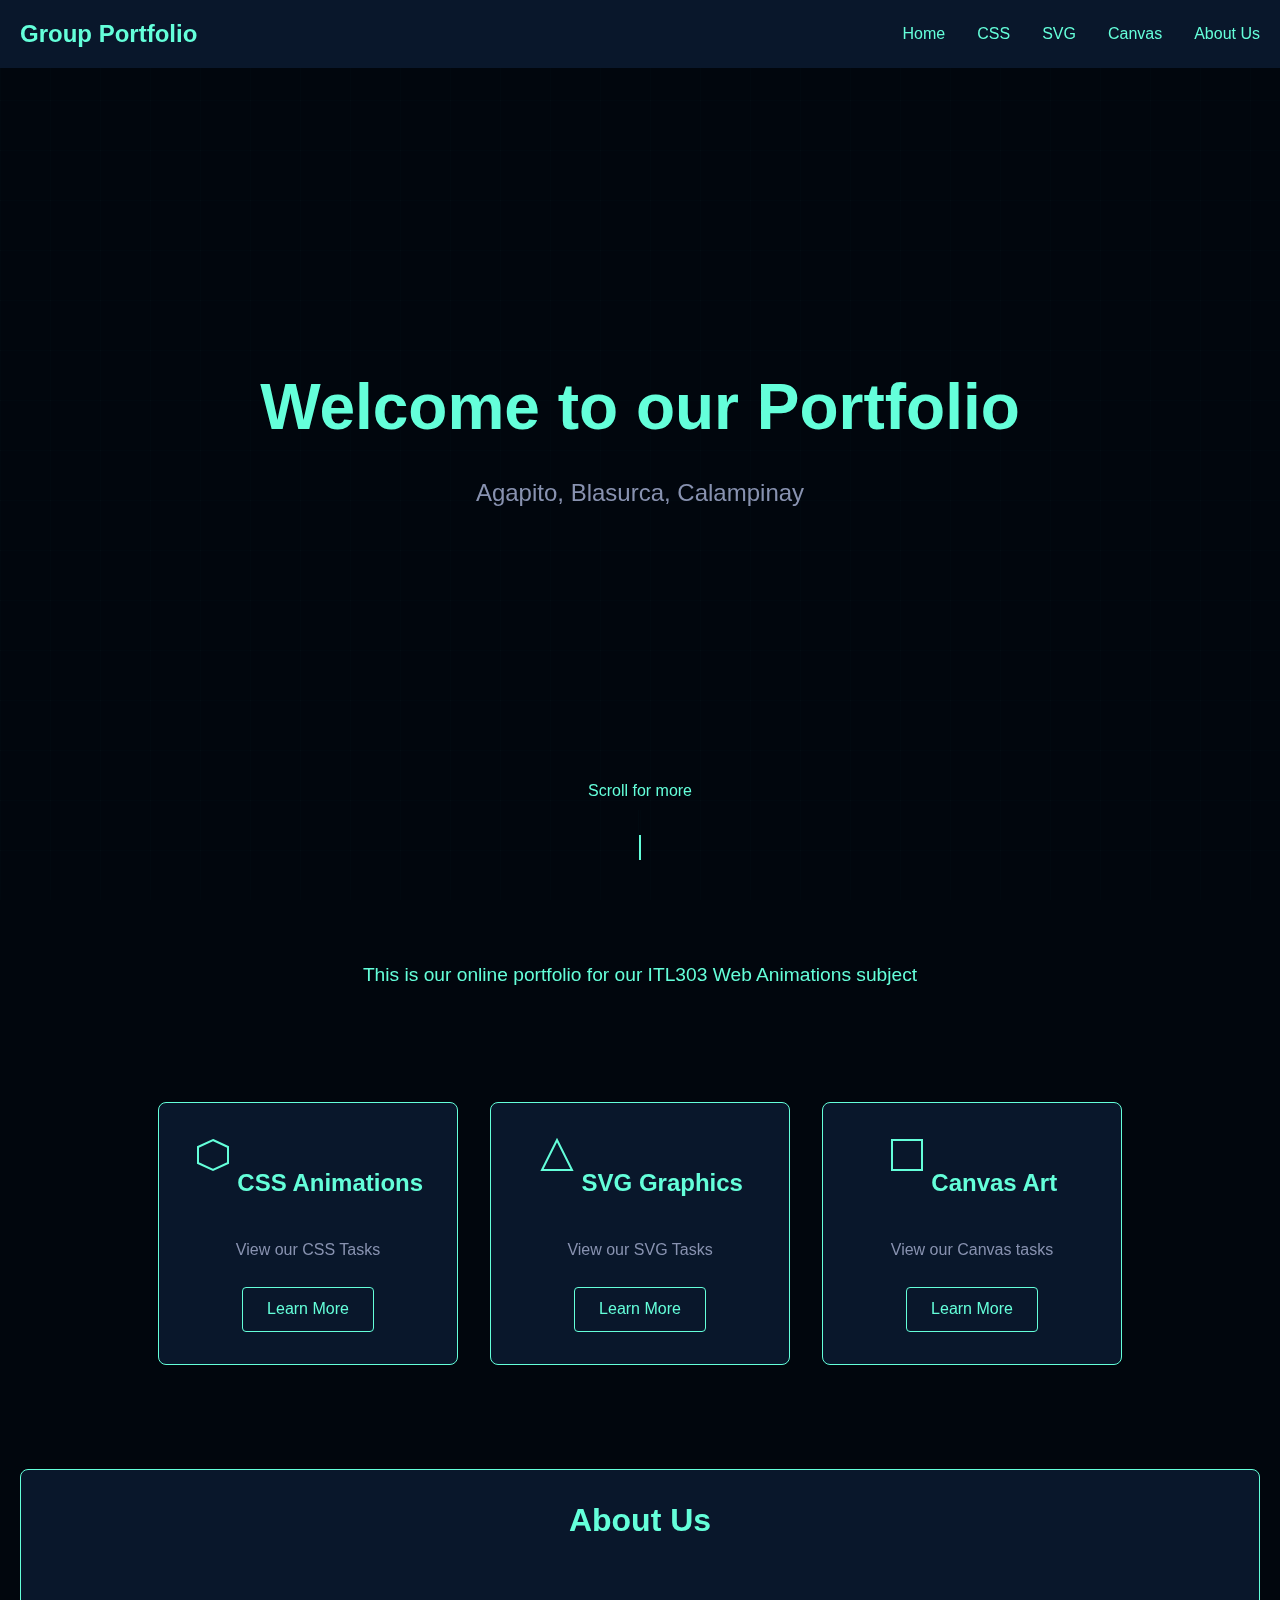
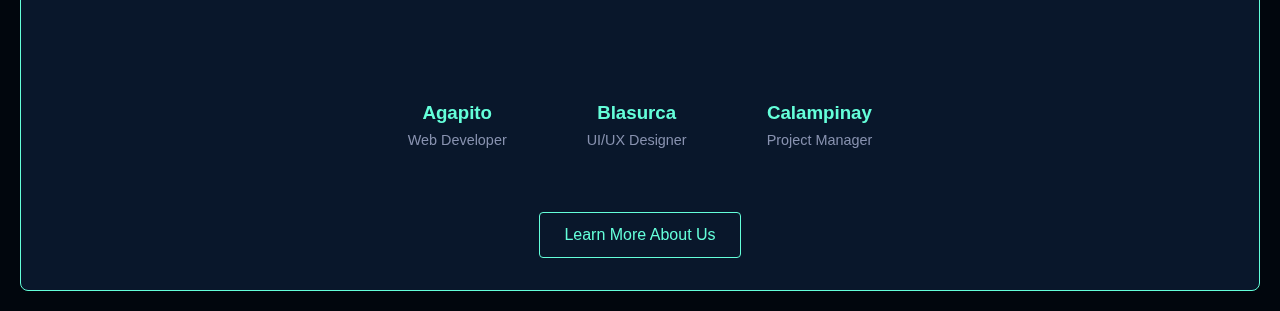
<file: index.html>
<!DOCTYPE html>
<html lang="en">
<head>
    <meta charset="UTF-8">
    <meta name="viewport" content="width=device-width, initial-scale=1.0">
    <title>Portfolio - Home</title>
    <link rel="stylesheet" href="style.css">
</head>

<body>
    <svg class="background-pattern" width="100%" height="100%" preserveAspectRatio="none">
        <defs>
            <pattern id="grid" width="50" height="50" patternUnits="userSpaceOnUse">
                <path d="M 50 0 L 0 0 0 50" fill="none" stroke="rgba(100, 255, 218, 0.1)" stroke-width="1"/>
            </pattern>
        </defs>
        <rect width="100%" height="100%" fill="url(#grid)" />
    </svg>

    <nav>
        <div class="logo">Group Portfolio</div>
        <ul>
            <li><a href="index.html">Home</a></li>
            <li><a href="css.html">CSS</a></li>
            <li><a href="svg.html">SVG</a></li>
            <li><a href="canvas.html">Canvas</a></li>
            <li><a href="about.html">About Us</a></li>
        </ul>
    </nav>

    <div class="hero">
        <canvas class="animated-background" id="bgCanvas"></canvas>
        <div class="content">
            <h1>Welcome to our Portfolio</h1>
            <p class="subtitle">Agapito, Blasurca, Calampinay</p>
        </div>
    </div>

    <div class="scroll-indicator">
    <p>Scroll for more</p>
    <div class="scroll-line"></div>
    </div>



    <div class="description">
        <p>This is our online portfolio for our ITL303 Web Animations subject</p>
    </div>

    <div class="cards-container">
        <div class="card">
            <svg class="card-icon" width="40" height="40" viewBox="0 0 40 40">
                <path d="M20 5 L35 12 L35 28 L20 35 L5 28 L5 12 Z" fill="none" stroke="#64ffda" stroke-width="2"/>
            </svg>
            <h2>CSS Animations</h2>
            <div class="card-content">
                <p>View our CSS Tasks</p>
            </div>
            <a href="css.html" class="card-button">Learn More</a>
        </div>

        <div class="card">
            <svg class="card-icon" width="40" height="40" viewBox="0 0 40 40">
                <polygon points="20,5 35,35 5,35" fill="none" stroke="#64ffda" stroke-width="2"/>
            </svg>
            <h2>SVG Graphics</h2>
            <div class="card-content">
                <p>View our SVG Tasks</p>
            </div>
            <a href="svg.html" class="card-button">Learn More</a>
        </div>

        <div class="card">
            <svg class="card-icon" width="40" height="40" viewBox="0 0 40 40">
                <rect x="5" y="5" width="30" height="30" fill="none" stroke="#64ffda" stroke-width="2"/>
            </svg>
            <h2>Canvas Art</h2>
            <div class="card-content">
                <p>View our Canvas tasks</p>
            </div>
            <a href="canvas.html" class="card-button">Learn More</a>
        </div>
    </div>

    <div class="about-section">
        <div class="about-card">
            <h2>About Us</h2>
            <div class="about-content">
                <p>We are a team of passionate web developers and designers studying at USLS. Our goal is to apply the techniques and technologies that we learned in the ITL303 subject and compile our outputs in this website.</p>
            </div>
            <div class="team-members">
                <div class="member">
                    <h3>Agapito</h3>
                    <p>Web Developer</p>
                </div>
                <div class="member">
                    <h3>Blasurca</h3>
                    <p>UI/UX Designer</p>
                </div>
                <div class="member">
                    <h3>Calampinay</h3>
                    <p>Project Manager</p>
                </div>
            </div>
            <a href="about.html" class="card-button">Learn More About Us</a>
        </div>
    </div>

</body>
</html>
</file>
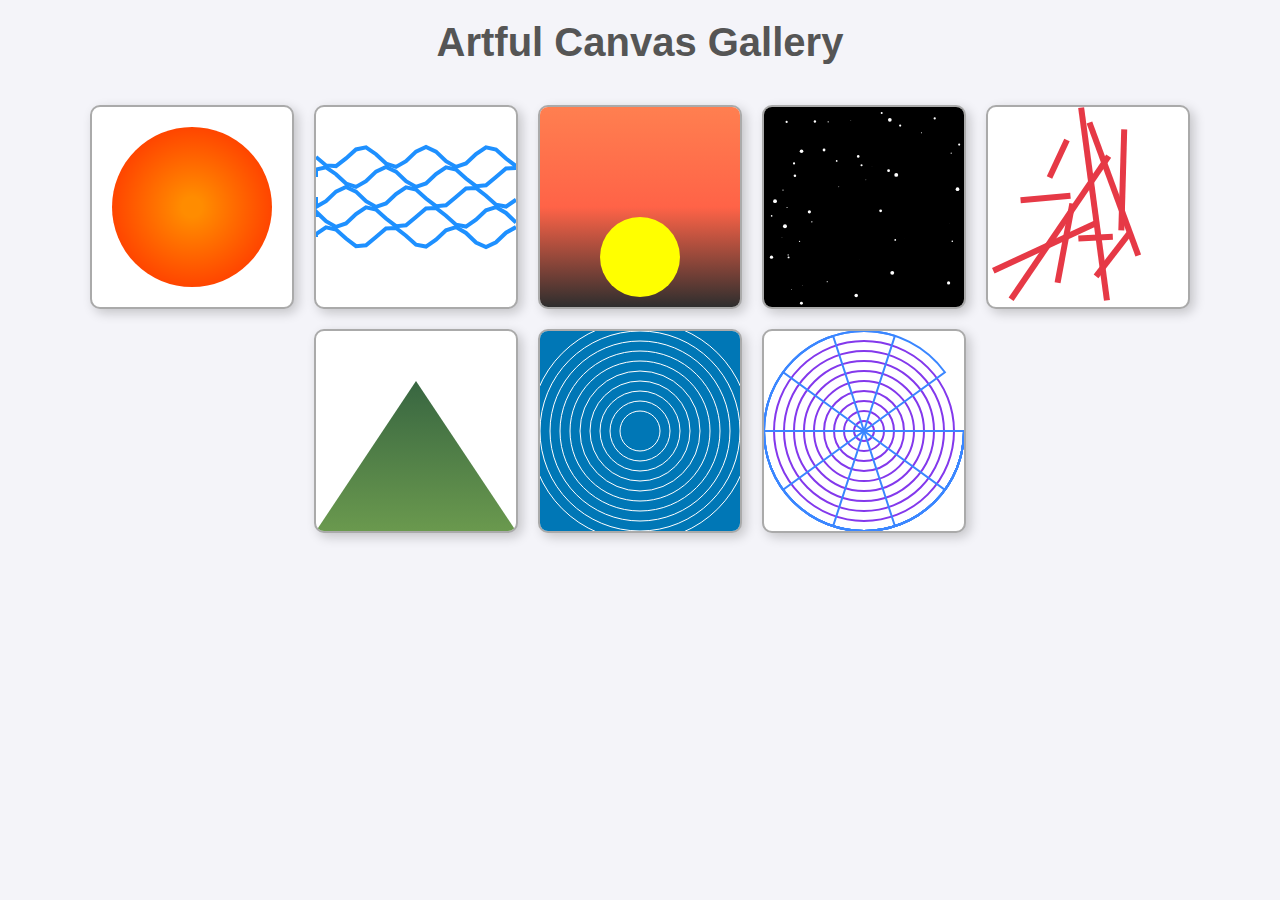
<file: CANVAS/agapito_canvas/index.html>
<!DOCTYPE html>
<html lang="en">
<head>
  <meta charset="UTF-8">
  <meta name="viewport" content="width=device-width, initial-scale=1.0">
  <title>Artful Canvas Gallery</title>
  <style>
    body {
      margin: 0;
      font-family: 'Segoe UI', Tahoma, Geneva, Verdana, sans-serif;
      background-color: #f4f4f9;
      color: #333;
      text-align: center;
    }
    h1 {
      margin: 20px;
      font-size: 2.5rem;
      color: #555;
    }
    .canvas-container {
      display: flex;
      flex-wrap: wrap;
      justify-content: center;
      gap: 20px;
      padding: 20px;
    }
    canvas {
      border: 2px solid #aaa;
      border-radius: 10px;
      box-shadow: 4px 4px 12px rgba(0, 0, 0, 0.2);
      background-color: #fff;
    }
  </style>
</head>
<body>
  <h1>Artful Canvas Gallery</h1>
  <div class="canvas-container">
    <canvas id="art1" width="200" height="200"></canvas>
    <canvas id="art2" width="200" height="200"></canvas>
    <canvas id="art3" width="200" height="200"></canvas>
    <canvas id="art4" width="200" height="200"></canvas>
    <canvas id="art5" width="200" height="200"></canvas>
    <canvas id="art6" width="200" height="200"></canvas>
    <canvas id="art7" width="200" height="200"></canvas>
    <canvas id="art8" width="200" height="200"></canvas>
  </div>

  <script>
    function drawGradientCircle(ctx) {
      const gradient = ctx.createRadialGradient(100, 100, 10, 100, 100, 80);
      gradient.addColorStop(0, '#ff8c00');
      gradient.addColorStop(1, '#ff4500');
      ctx.fillStyle = gradient;
      ctx.beginPath();
      ctx.arc(100, 100, 80, 0, Math.PI * 2);
      ctx.fill();
    }

    function drawWaves(ctx) {
      ctx.strokeStyle = '#1e90ff';
      ctx.lineWidth = 4;
      for (let i = 0; i < 5; i++) {
        ctx.beginPath();
        ctx.moveTo(0, 50 + i * 20);
        for (let x = 0; x <= 200; x += 10) {
          ctx.lineTo(x, 50 + i * 20 + Math.sin((x + i * 40) * 0.1) * 10);
        }
        ctx.stroke();
      }
    }

    function drawSunset(ctx) {
      const gradient = ctx.createLinearGradient(0, 0, 0, 200);
      gradient.addColorStop(0, '#ff7f50');
      gradient.addColorStop(0.5, '#ff6347');
      gradient.addColorStop(1, '#2e2e2e');
      ctx.fillStyle = gradient;
      ctx.fillRect(0, 0, 200, 200);
      
      ctx.fillStyle = 'yellow';
      ctx.beginPath();
      ctx.arc(100, 150, 40, 0, Math.PI * 2);
      ctx.fill();
    }

    function drawStarrySky(ctx) {
      ctx.fillStyle = 'black';
      ctx.fillRect(0, 0, 200, 200);
      ctx.fillStyle = 'white';
      for (let i = 0; i < 50; i++) {
        const x = Math.random() * 200;
        const y = Math.random() * 200;
        const radius = Math.random() * 2;
        ctx.beginPath();
        ctx.arc(x, y, radius, 0, Math.PI * 2);
        ctx.fill();
      }
    }

    function drawAbstract(ctx) {
      ctx.strokeStyle = '#e63946';
      ctx.lineWidth = 6;
      for (let i = 0; i < 10; i++) {
        ctx.beginPath();
        ctx.moveTo(Math.random() * 200, Math.random() * 200);
        ctx.lineTo(Math.random() * 200, Math.random() * 200);
        ctx.stroke();
      }
    }

    function drawMountain(ctx) {
      const gradient = ctx.createLinearGradient(0, 200, 0, 50);
      gradient.addColorStop(0, '#6a994e');
      gradient.addColorStop(1, '#386641');
      ctx.fillStyle = gradient;
      ctx.beginPath();
      ctx.moveTo(0, 200);
      ctx.lineTo(100, 50);
      ctx.lineTo(200, 200);
      ctx.closePath();
      ctx.fill();
    }

    function drawOcean(ctx) {
      ctx.fillStyle = '#0077b6';
      ctx.fillRect(0, 0, 200, 200);
      ctx.strokeStyle = 'white';
      for (let i = 0; i < 10; i++) {
        ctx.beginPath();
        ctx.arc(100, 100, 20 + i * 10, 0, Math.PI * 2);
        ctx.stroke();
      }
    }

    function drawMandala(ctx) {
      ctx.strokeStyle = '#8338ec';
      ctx.lineWidth = 2;
      for (let i = 0; i < 10; i++) {
        ctx.beginPath();
        ctx.arc(100, 100, i * 10, 0, Math.PI * 2);
        ctx.stroke();
      }
      ctx.strokeStyle = '#3a86ff';
      for (let i = 0; i < 10; i++) {
        ctx.beginPath();
        ctx.arc(100, 100, 100, 0, (Math.PI * 2) * (i / 10));
        ctx.lineTo(100, 100);
        ctx.stroke();
      }
    }

    const artFunctions = [
      drawGradientCircle,
      drawWaves,
      drawSunset,
      drawStarrySky,
      drawAbstract,
      drawMountain,
      drawOcean,
      drawMandala
    ];

    document.querySelectorAll('canvas').forEach((canvas, index) => {
      const ctx = canvas.getContext('2d');
      artFunctions[index](ctx);
    });
  </script>
</body>
</html>
</file>
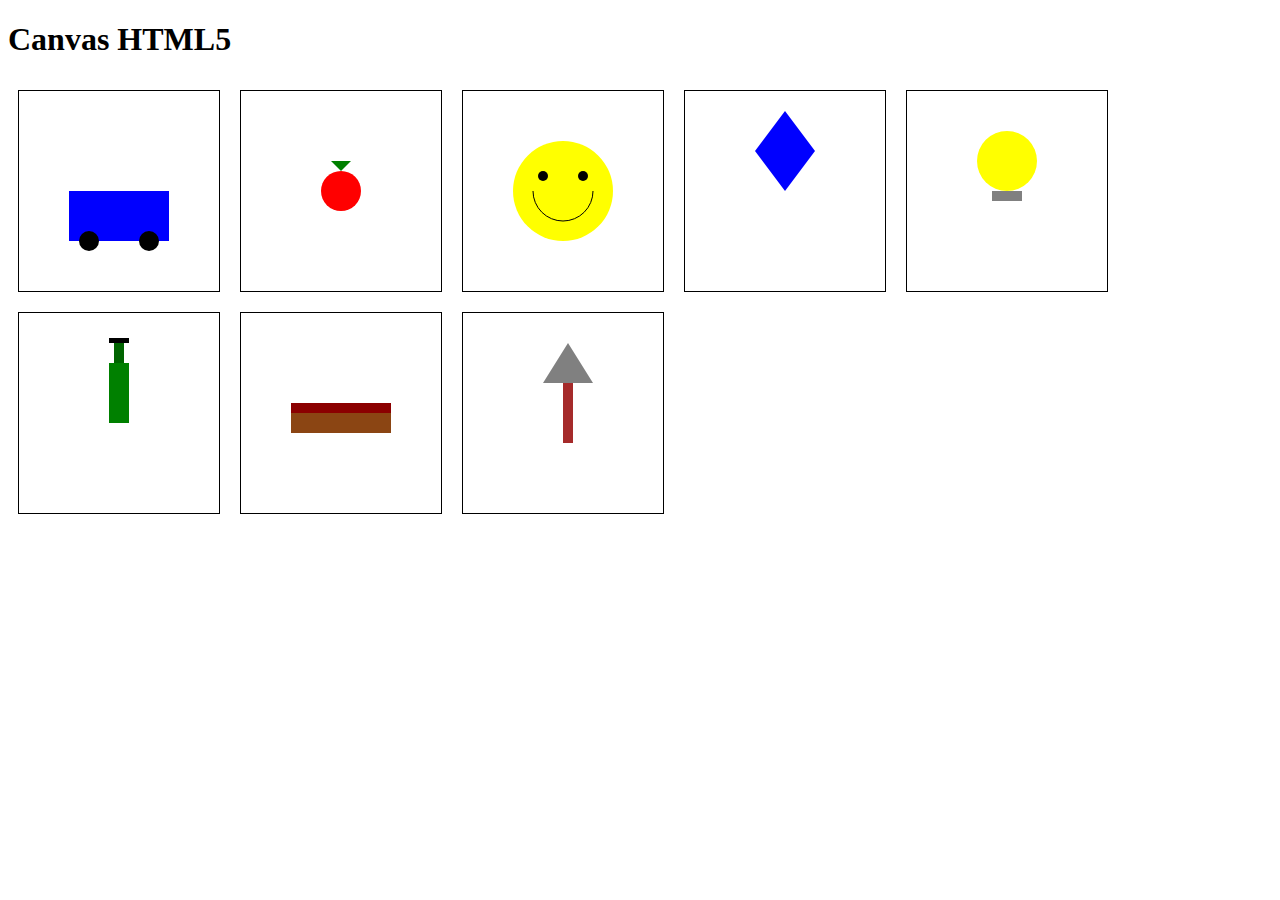
<file: CANVAS/cal_canvas/index.html>
<!DOCTYPE html>
<html lang="en">
<head>
  <meta charset="UTF-8">
  <meta name="viewport" content="width=device-width, initial-scale=1.0">
  <title>Canvas HTML5</title>
  <style>
    canvas {
      border: 1px solid black;
      margin: 10px;
    }
    .canvas-container {
      display: flex;
      flex-wrap: wrap;
    }
  </style>
</head>
<body>
  <h1>Canvas HTML5</h1>
  <div class="canvas-container">
    <canvas id="art1" width="200" height="200"></canvas>
    <canvas id="art2" width="200" height="200"></canvas>
    <canvas id="art3" width="200" height="200"></canvas>
    <canvas id="art4" width="200" height="200"></canvas>
    <canvas id="art5" width="200" height="200"></canvas>
    <canvas id="art6" width="200" height="200"></canvas>
    <canvas id="art7" width="200" height="200"></canvas>
    <canvas id="art8" width="200" height="200"></canvas>
  </div>
  <script>
  
    function drawCar(ctx) {
      ctx.fillStyle = 'blue';
      ctx.fillRect(50, 100, 100, 50); // Car body
      ctx.fillStyle = 'black';
      ctx.beginPath();
      ctx.arc(70, 150, 10, 0, Math.PI * 2); // Left wheel
      ctx.fill();
      ctx.beginPath();
      ctx.arc(130, 150, 10, 0, Math.PI * 2); // Right wheel
      ctx.fill();
    }
    function drawApple(ctx) {
      ctx.fillStyle = 'red';
      ctx.beginPath();
      ctx.arc(100, 100, 20, 0, Math.PI * 2); // Apple body
      ctx.fill();
      ctx.fillStyle = 'green';
      ctx.beginPath();
      ctx.moveTo(100, 80);
      ctx.lineTo(90, 70);
      ctx.lineTo(110, 70);
      ctx.fill(); // Apple leaf
    }

    function drawSmileyFace(ctx) {
      // Face
      ctx.fillStyle = 'yellow';
      ctx.beginPath();
      ctx.arc(100, 100, 50, 0, Math.PI * 2); // Face
      ctx.fill();
      
      // Eyes
      ctx.fillStyle = 'black';
      ctx.beginPath();
      ctx.arc(80, 85, 5, 0, Math.PI * 2); // Left eye
      ctx.fill();
      ctx.beginPath();
      ctx.arc(120, 85, 5, 0, Math.PI * 2); // Right eye
      ctx.fill();
      
      // Smile
      ctx.beginPath();
      ctx.arc(100, 100, 30, 0, Math.PI); // Smile
      ctx.stroke();
    }

    function drawShield(ctx) {
      ctx.fillStyle = 'blue';
      ctx.beginPath();
      ctx.moveTo(100, 20);
      ctx.lineTo(130, 60);
      ctx.lineTo(100, 100);
      ctx.lineTo(70, 60);
      ctx.closePath();
      ctx.fill();
    }

    function drawLightbulb(ctx) {
      // Bulb
      ctx.fillStyle = 'yellow';
      ctx.beginPath();
      ctx.arc(100, 70, 30, 0, Math.PI * 2); // Bulb shape
      ctx.fill();
      
      // Base
      ctx.fillStyle = 'gray';
      ctx.fillRect(85, 100, 30, 10); // Base of the bulb
    }

    function drawBottle(ctx) {
      // Bottle body
      ctx.fillStyle = 'green';
      ctx.fillRect(90, 50, 20, 60); // Bottle body
      
      // Bottle neck
      ctx.fillStyle = 'darkgreen';
      ctx.fillRect(95, 30, 10, 20); // Bottle neck
      
      // Bottle cap
      ctx.fillStyle = 'black';
      ctx.fillRect(90, 25, 20, 5); // Bottle cap
    }

    function drawRaft(ctx) {
      ctx.fillStyle = 'saddlebrown';
      ctx.fillRect(50, 100, 100, 20); // Raft body
      ctx.fillStyle = 'darkred';
      ctx.fillRect(50, 90, 100, 10); // Raft top
    }

    function drawShovel(ctx) {
      // Shovel blade
      ctx.fillStyle = 'gray';
      ctx.beginPath();
      ctx.moveTo(105, 30); // Start of the blade
      ctx.lineTo(130, 70); // Top of the blade
      ctx.lineTo(130, 70); // Bottom right of the blade
      ctx.lineTo(80, 70); // Bottom left of the blade
      ctx.closePath();
      ctx.fill();

      // Shovel handle
      ctx.fillStyle = 'brown';
      ctx.fillRect(100, 70, 10, 60); // Handle
    }

    const artFunctions = [drawCar, drawApple, drawSmileyFace, drawShield, drawLightbulb, drawBottle, drawRaft, drawShovel];
    document.querySelectorAll('canvas').forEach((canvas, index) => {
      const ctx = canvas.getContext('2d');
      artFunctions[index](ctx);
    });
  </script>
</body>
</html>
</file>
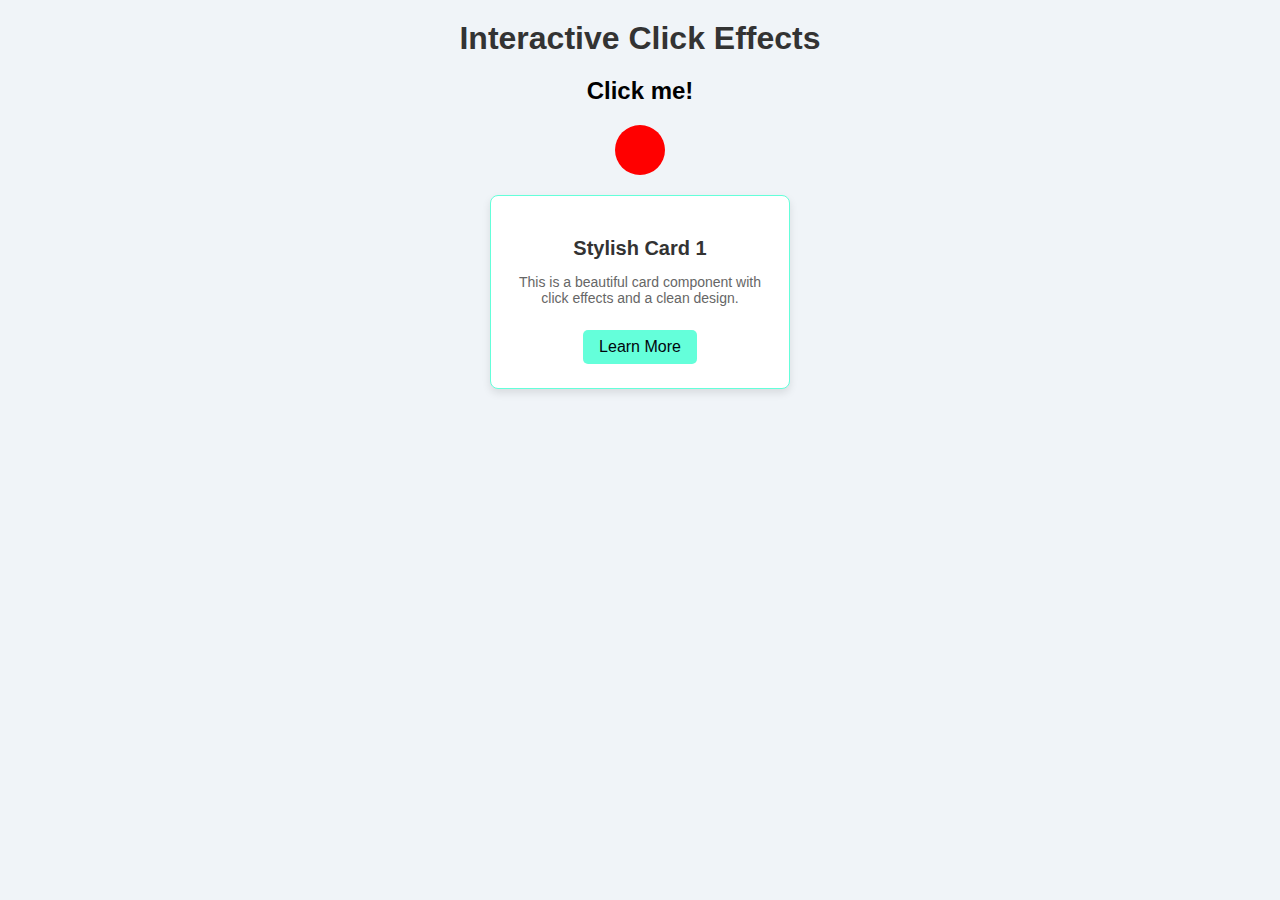
<file: CSS/agapito_css/index.html>
<!DOCTYPE html>
<html lang="en">
<head>
  <meta charset="UTF-8">
  <meta name="viewport" content="width=device-width, initial-scale=1.0">
  <title>Interactive Effects</title>
  <link rel="stylesheet" href="style.css">
</head>
<body>
    <h1>Interactive Click Effects</h1>
    
    <div class="click-text">Click me!</div>
  
    <div class="circle" id="circle"></div>
  
    <div class="container">
      <div class="card" onclick="showMessage('Card 1')">
        <h2>Stylish Card 1</h2>
        <p>This is a beautiful card component with click effects and a clean design.</p>
        <a href="#" class="card-button">Learn More</a>
      </div>
    </div>
  
    <script>
      document.querySelector('.click-text').addEventListener('click', function() {
        this.style.color = 'green';
        this.textContent = 'You clicked me!';
      });
  
      const circle = document.getElementById('circle');
      let toggled = false;
  
      circle.addEventListener('dblclick', function() {
        if (!toggled) {
          this.style.backgroundColor = 'purple';
          this.style.width = '120px';
          this.style.height = '120px';
          toggled = true;
        } else {
          this.style.backgroundColor = 'red';
          this.style.width = '50px';
          this.style.height = '50px';
          toggled = false;
        }
      });
  
      function showMessage(card) {
        alert(card + ' was clicked!');
      }
    </script>
  </body>
  </html>
</file>
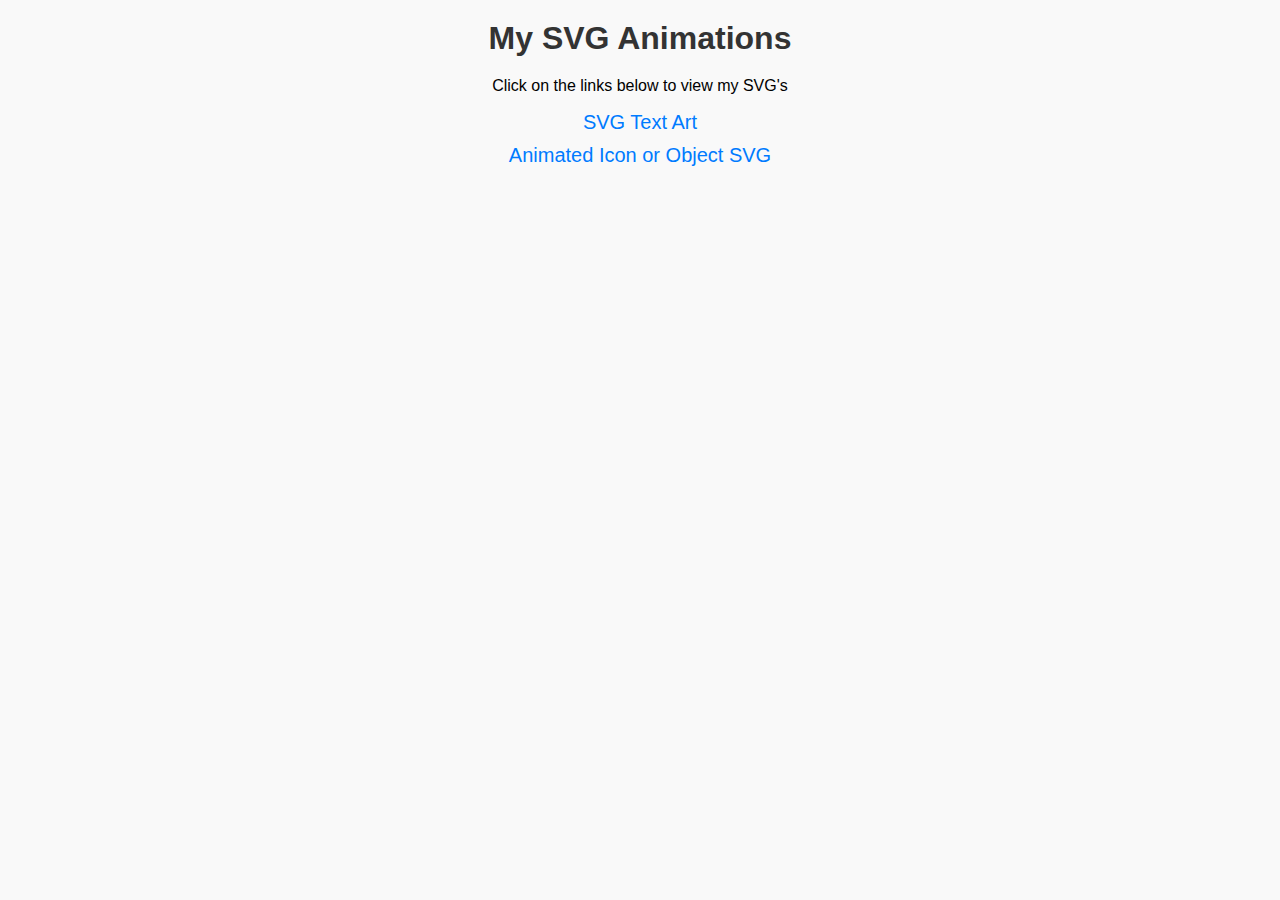
<file: SVG/bla_svg/index.html>
<!DOCTYPE html>
<html lang="en">
<head>
    <meta charset="UTF-8">
    <meta name="viewport" content="width=device-width, initial-scale=1.0">
    <title>My SVG Portfolio</title>
    <style>
        body {
            font-family: Arial, sans-serif;
            text-align: center;
            margin: 0;
            padding: 0;
            background-color: #f9f9f9;
        }
        h1 {
            margin: 20px;
            color: #333;
        }
        a {
            display: block;
            margin: 10px auto;
            font-size: 20px;
            color: #007BFF;
            text-decoration: none;
        }
        a:hover {
            text-decoration: underline;
        }
    </style>
</head>
<body>
    <h1>My SVG Animations</h1>
    <p>Click on the links below to view my SVG's</p>
    
    <!-- Links to SVG Files -->
    <a href="SVG/svg1.html" target="_blank">SVG Text Art</a>
    <a href="SVG/svg2.html" target="_blank">Animated Icon or Object SVG</a>
</body>
</html>
</file>
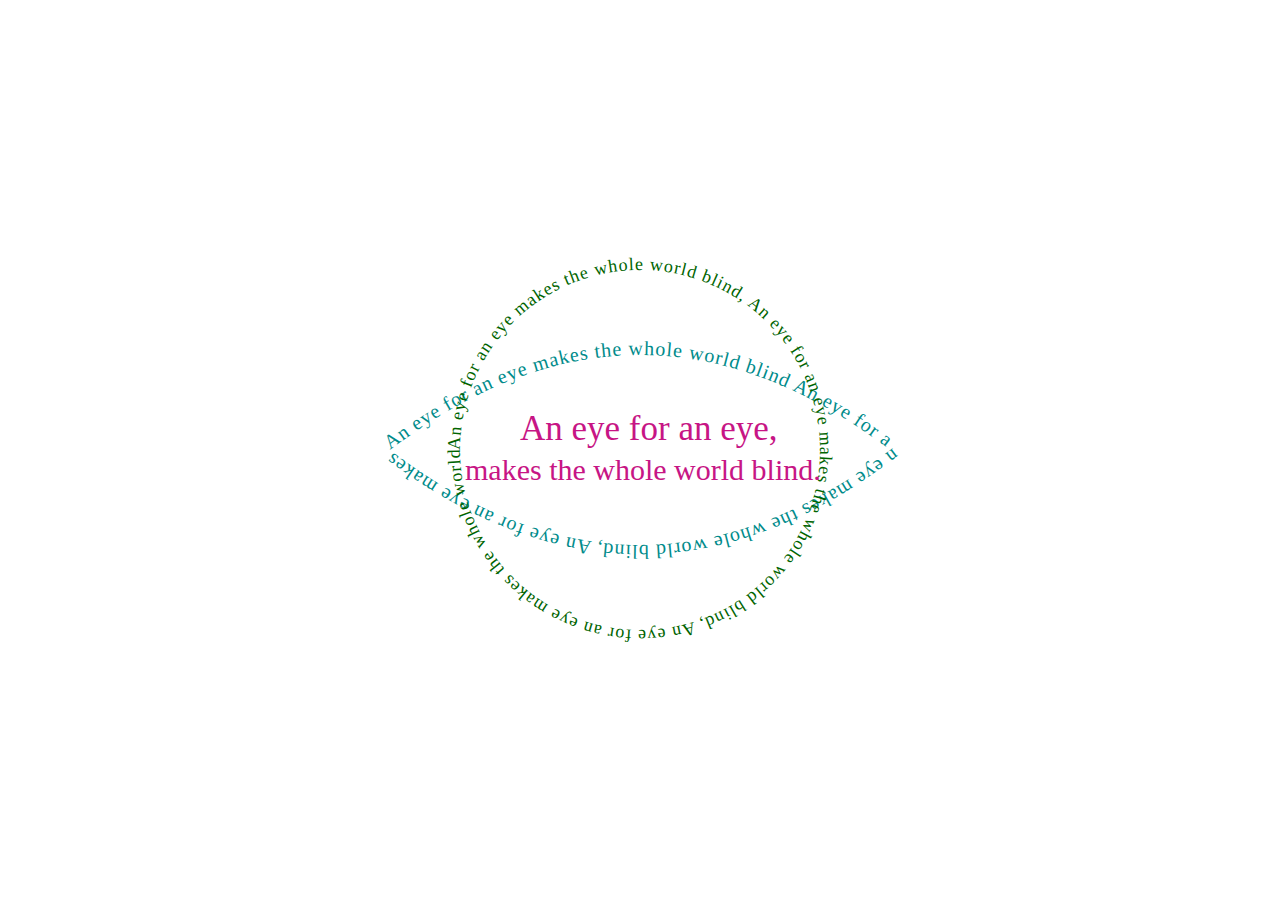
<file: SVG/bla_svg/SVG/svg1.html>
<!DOCTYPE html>
<html lang="en">
<head>
    <meta charset="UTF-8">
    <meta name="viewport" content="width=device-width, initial-scale=1.0">
    <title>SVG Text Art</title>

    <style>
        body {
            display: flex;
            justify-content: center;
            align-items: center;
            height: 100vh;
            margin: 0;
        }
    </style>

</head>
<body>

    <div style="width: 900px; height: 780px;">
        <img src="textArt.svg">
    </div>
    
</body>
</html>
</file>
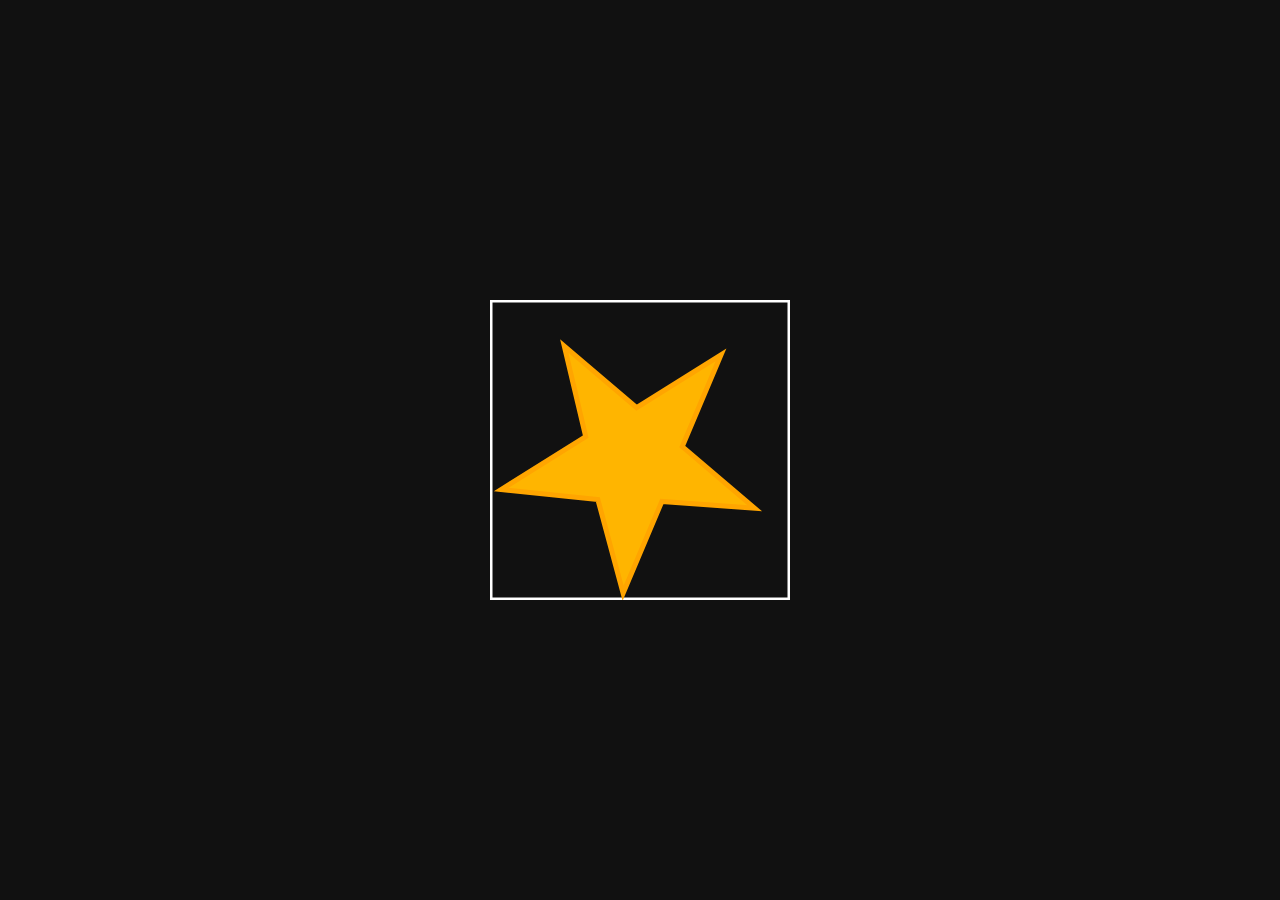
<file: SVG/bla_svg/SVG/svg2.html>
<!DOCTYPE html>
<html lang="en">
<head>
    <meta charset="UTF-8">
    <meta name="viewport" content="width=device-width, initial-scale=1.0">
    <title>Star Animation</title>
    <style>
        body {
            display: flex;
            justify-content: center;
            align-items: center;
            height: 100vh;
            margin: 0;
            background-color: #111;
        }
    </style>
</head>
<body>

    <div style="width: 300; height: 300px;">
        <img src="animatedIcon.svg">
    </div>

</body>
</html>
</file>
<file: style.css>
* {
    margin: 0;
    padding: 0;
    box-sizing: border-box;
}

body {
    background: #01060d;
    color: #64ffda;
    font-family: 'Arial', sans-serif;
    overflow-x: hidden;
}

nav {
    display: flex;
    justify-content: space-between;
    align-items: center;
    position: fixed;
    top: 0;
    width: 100%;
    padding: 20px;
    background: rgba(10, 25, 47, 0.9);
    z-index: 100;
}

.logo {
    color: #64ffda;
    font-size: 1.5rem;
    font-weight: bold;
}

nav ul {
    display: flex;
    justify-content: flex-end;
    list-style: none;
    gap: 2rem;
    margin: 0;
}

nav a {
    color: #64ffda;
    text-decoration: none;
    position: relative;
}

nav a::after {
    content: '';
    position: absolute;
    bottom: -5px;
    left: 0;
    width: 0;
    height: 2px;
    background: #64ffda;
    transition: width 0.3s ease;
}

nav a:hover::after {
    width: 100%;
}

.hero {
    height: 100vh;
    display: flex;
    align-items: center;
    justify-content: center;
    position: relative;
}

.animated-background {
    position: absolute;
    top: 0;
    left: 0;
    width: 100%;
    height: 100%;
}

.content {
    display: flex;
    flex-direction: column;
    align-items: center;
    justify-content: center;
    height: 100vh;
    text-align: center;
    padding: 20px;
    color: #8892b0;
    line-height: 1.6;
}

.content h1 {
    color: #64ffda;
    margin-bottom: 1rem;
}

h1 {
    font-size: 4rem;
    margin-bottom: 1rem;
    /* Animation will be added via JavaScript */
}

.subtitle {
    font-size: 1.5rem;
    margin-bottom: 2rem;
    /* Animation will be added via JavaScript */
}

@keyframes slideUp {
    from {
        opacity: 0;
        transform: translateY(20px);
    }
    to {
        opacity: 1;
        transform: translateY(0);
    }
}

.description {
    text-align: center;
    padding: 2rem;
    margin-top: 2rem;
}

.description p {
    font-size: 1.2rem;
    color: #64ffda;
    position: relative;
}

.description p::after {
    content: '';
    position: absolute;
    bottom: -5px;
    left: 0;
    width: 0;
    height: 2px;
    background: #64ffda;
    animation: lineGrow 1s ease-out forwards;
    animation-delay: 1s;
}

.scroll-indicator {
    position: absolute;
    bottom: 40px;
    left: 50%;
    transform: translateX(-50%);
    text-align: center;
    color: #64ffda;
    animation: fadeIn 2s ease-out;
}

.scroll-line {
    width: 2px;
    height: 50px;
    background: #64ffda;
    margin: 10px auto 0;
    position: relative;
    overflow: hidden;
}

.scroll-line::after {
    content: '';
    position: absolute;
    top: -50%;
    left: 0;
    width: 100%;
    height: 100%;
    background: #01060d;
    animation: scrollDown 2s ease-in-out infinite;
}

@keyframes scrollDown {
    0% {
        top: -100%;
    }
    100% {
        top: 100%;
    }
}

.cards-container {
    display: flex;
    justify-content: center;
    gap: 2rem;
    padding: 4rem 2rem;
    flex-wrap: wrap;
}

.card {
    background: rgba(10, 25, 47, 0.9);
    border: 1px solid #64ffda;
    border-radius: 8px;
    padding: 2rem;
    width: 300px;
    text-align: center;
    transform-style: preserve-3d;
    perspective: 1000px;
    transition: transform 0.1s ease;
    transition: transform 0.1s ease;
    margin-top: 20px;
}

.card:hover {
    transform: translateY(-10px);
}

.card h2 {
    color: #64ffda;
    font-size: 1.5rem;
    margin-bottom: 1rem;
    animation: slideInFromLeft 1s ease-out;
    position: relative;
    display: inline-block;
}

.card h2::after {
    content: '';
    position: absolute;
    bottom: -5px;
    left: 0;
    width: 0;
    height: 2px;
    background: #64ffda;
    animation: lineGrow 0.5s ease-out forwards;
    animation-delay: 1s;
}

.card-content {
    margin: 1.5rem 0;
}

.card-content p {
    color: #8892b0;
    line-height: 1.6;
    margin-bottom: 0;
    opacity: 1;
    display: block;
}

.card-button {
    display: inline-block;
    padding: 0.8rem 1.5rem;
    background: transparent;
    border: 1px solid #64ffda;
    color: #64ffda;
    text-decoration: none;
    border-radius: 4px;
    transition: all 0.3s ease;
}

.card-button:hover {
    background: rgba(100, 255, 218, 0.1);
}

@media (max-width: 768px) {
    .cards-container {
        flex-direction: column;
        align-items: center;
    }
    
    .card {
        width: 100%;
        max-width: 300px;
    }
}

.loader-wrapper {
    position: fixed;
    top: 0;
    left: 0;
    width: 100%;
    height: 100%;
    background: #01060d;
    display: flex;
    justify-content: center;
    align-items: center;
    z-index: 1000;
    transition: opacity 0.5s;
}

.loader-content {
    text-align: center;
}

.loader-bar {
    width: 200px;
    height: 4px;
    background: rgba(100, 255, 218, 0.2);
    border-radius: 2px;
    margin-bottom: 20px;
    overflow: hidden;
    position: relative;
}

.loader-bar::after {
    content: '';
    position: absolute;
    top: 0;
    left: 0;
    height: 100%;
    width: 0;
    background: #64ffda;
    animation: loading 2s ease forwards;
}

.loader-text {
    color: #64ffda;
    font-size: 1.2rem;
    letter-spacing: 2px;
}

@keyframes loading {
    0% { width: 0; }
    100% { width: 100%; }
}

@keyframes glowText {
    0% {
        text-shadow: 0 0 5px rgba(100, 255, 218, 0.5);
    }
    50% {
        text-shadow: 0 0 20px rgba(100, 255, 218, 0.8);
    }
    100% {
        text-shadow: 0 0 5px rgba(100, 255, 218, 0.5);
    }
}

@keyframes slideInFromLeft {
    0% {
        opacity: 0;
        transform: translateX(-100px);
    }
    100% {
        opacity: 1;
        transform: translateX(0);
    }
}

@keyframes slideInFromRight {
    0% {
        opacity: 0;
        transform: translateX(100px);
    }
    100% {
        opacity: 1;
        transform: translateX(0);
    }
}

@keyframes lineGrow {
    from { width: 0; }
    to { width: 100%; }
}

.fade-in-section {
    opacity: 0;
    transform: translateY(20px);
    transition: opacity 0.6s ease-out, transform 0.6s ease-out;
}

.fade-in-section.is-visible {
    opacity: 1;
    transform: translateY(0);
}

.about-section {
    padding: 20px;
}

.about-card {
    background: rgba(10, 25, 47, 0.9);
    border: 1px solid #64ffda;
    border-radius: 8px;
    padding: 2rem;
    margin-top: 20px;
    text-align: center;
}

.about-card:hover {
    transform: translateY(-10px);
}

.about-card h2 {
    color: #64ffda;
    font-size: 2rem;
    margin-bottom: 2rem;
    position: relative;
    display: inline-block;
}

.about-card h2::after {
    content: '';
    position: absolute;
    bottom: -5px;
    left: 0;
    width: 0;
    height: 2px;
    background: #64ffda;
    animation: lineGrow 0.5s ease-out forwards;
    animation-delay: 1s;
}

.about-content {
    margin: 1.5rem 0;
    color: #64ffda;
    line-height: 1.6;
    opacity: 0;
    animation: fadeIn 1s ease-out;
    animation-delay: 0.5s;
    animation-fill-mode: forwards;
}

.about-content p {
    color: #8892b0;
    line-height: 1.6;
    margin-bottom: 0;
    opacity: 1;
    display: block;
}

.team-members {
    display: flex;
    justify-content: center;
    gap: 3rem;
    margin: 2rem 0;
    flex-wrap: wrap;
    margin-top: 1rem;
}

.member {
    padding: 1rem;
    transition: transform 0.3s ease;
    margin: 1rem 0;
}

.member:hover {
    transform: translateY(-5px);
}

.member h3 {
    color: #64ffda;
    margin-bottom: 0.5rem;
}

.member p {
    color: #8892b0;
    font-size: 0.9rem;
}

@media (max-width: 768px) {
    .about-card {
        padding: 2rem;
    }
    
    .team-members {
        gap: 1.5rem;
    }
}

.background-pattern {
    position: fixed;
    top: 0;
    left: 0;
    width: 100%;
    height: 100%;
    z-index: -1;
    pointer-events: none;
    opacity: 0.3;
}

.background-pattern path {
    animation: pathGlow 4s ease-in-out infinite;
}

@keyframes pathGlow {
    0% {
        stroke: rgba(100, 255, 218, 0.1);
    }
    50% {
        stroke: rgba(100, 255, 218, 0.3);
    }
    100% {
        stroke: rgba(100, 255, 218, 0.1);
    }
}

.card-icon {
    margin-bottom: 1rem;
    transform-origin: center;
    animation: iconSpin 20s linear infinite;
}

@keyframes iconSpin {
    from {
        transform: rotate(0deg);
    }
    to {
        transform: rotate(360deg);
    }
}

.about-page {
    padding-top: 100px;
    max-width: 1200px;
    margin: 0 auto;
    padding: 100px 20px 40px;
}

.about-hero {
    text-align: center;
    margin-bottom: 60px;
}

.about-hero h1 {
    font-size: 3rem;
    margin-bottom: 1rem;
    animation: slideUp 1s ease-out;
}

.about-hero .subtitle {
    color: #8892b0;
    font-size: 1.2rem;
    animation: slideUp 1s ease-out 0.2s backwards;
}

.team-section {
    display: grid;
    grid-template-columns: repeat(auto-fit, minmax(300px, 1fr));
    gap: 2rem;
    margin-bottom: 60px;
}

.team-member-card {
    background: rgba(10, 25, 47, 0.9);
    border: 1px solid #64ffda;
    border-radius: 8px;
    padding: 2rem;
    text-align: center;
    transform-style: preserve-3d;
    perspective: 1000px;
    transition: transform 0.1s ease;
}

.team-member-card:hover {
    transform: translateY(-10px);
}

.profile-pic {
    width: 150px;
    height: 150px;
    border-radius: 50%;
    object-fit: cover;
    border: 2px solid #64ffda;
    margin-bottom: 1.5rem;
    transition: transform 0.3s ease;
}

.team-member-card:hover .profile-pic {
    transform: translateZ(50px);
}

.team-member-card .member-image,
.team-member-card h2,
.team-member-card .role,
.team-member-card .description,
.team-member-card .skills {
    transform: translateZ(20px);
}

.member-image {
    margin-bottom: 1.5rem;
}

.member-icon {
    animation: iconFloat 3s ease-in-out infinite;
}

.team-member-card h2 {
    color: #64ffda;
    margin-bottom: 0.5rem;
}

.team-member-card .role {
    color: #8892b0;
    font-size: 0.9rem;
    margin-bottom: 1rem;
}

.team-member-card .description {
    color: #8892b0;
    margin-bottom: 1.5rem;
    line-height: 1.6;
}

.skills {
    display: flex;
    flex-wrap: wrap;
    gap: 0.5rem;
    justify-content: center;
}

.skills span {
    background: rgba(100, 255, 218, 0.1);
    color: #64ffda;
    padding: 0.3rem 0.8rem;
    border-radius: 15px;
    font-size: 0.8rem;
}

.project-info {
    text-align: center;
    margin-top: 4rem;
    padding: 2rem;
    background: rgba(10, 25, 47, 0.9);
    border: 1px solid #64ffda;
    border-radius: 8px;
    transform-style: preserve-3d;
    perspective: 1000px;
    transition: all 0.3s ease;
}

.project-info:hover {
    transform: translateY(-10px);
}

.project-info h2,
.project-info p,
.project-highlights {
    transform: translateZ(20px);
}

.project-info h2 {
    color: #64ffda;
    margin-bottom: 1.5rem;
}

.project-info p {
    color: #8892b0;
    line-height: 1.6;
    margin-bottom: 2rem;
}

.project-highlights {
    display: grid;
    grid-template-columns: repeat(auto-fit, minmax(200px, 1fr));
    gap: 2rem;
}

.highlight h3 {
    color: #64ffda;
    margin-bottom: 0.5rem;
}

.highlight p {
    color: #8892b0;
    margin-bottom: 0;
}

@keyframes iconFloat {
    0%, 100% {
        transform: translateY(0);
    }
    50% {
        transform: translateY(-10px);
    }
}

@media (max-width: 768px) {
    .about-page {
        padding: 80px 15px 30px;
    }

    .about-hero h1 {
        font-size: 2.5rem;
    }

    .team-section {
        grid-template-columns: 1fr;
    }

    .project-highlights {
        grid-template-columns: 1fr;
    }
}

/* Add smooth transition for transform */
.team-member-card,
.project-info {
    transition: transform 0.3s ease;
}

/* Ensure content maintains 3D effect */
.team-member-card > *,
.project-info > * {
    transition: transform 0.3s ease;
}

.modal {
    display: none; 
    position: fixed; 
    z-index: 1000; 
    left: 0;
    top: 0;
    width: 100%; 
    height: 100%; 
    overflow: auto; 
    background-color: rgba(0, 0, 0, 0.7); 
    backdrop-filter: blur(5px); /* Adds a blur effect to the background */
}

.modal-content {
    background-color: #1e1e2f; /* Dark background for the modal */
    margin: 10% auto; 
    padding: 20px;
    border: 1px solid #64ffda;
    border-radius: 10px; /* Rounded corners */
    width: 80%; 
    max-width: 600px; /* Maximum width for larger screens */
    box-shadow: 0 4px 20px rgba(0, 0, 0, 0.5); /* Shadow effect */
    animation: fadeIn 0.3s; /* Fade-in animation */
}

.close {
    color: #64ffda;
    float: right;
    font-size: 28px;
    font-weight: bold;
    cursor: pointer;
}

.close:hover,
.close:focus {
    color: #fff; /* Change color on hover */
    text-decoration: none;
}

@keyframes fadeIn {
    from {
        opacity: 0;
    }
    to {
        opacity: 1;
    }
}

.grid-background {
    background-image: linear-gradient(rgba(100, 255, 218, 0.1) 1px, transparent 1px),
                      linear-gradient(90deg, rgba(100, 255, 218, 0.1) 1px, transparent 1px);
    background-size: 20px 20px; /* Adjust the size of the grid */
    background-color: #01060d; /* Background color */
}
</file>
<file: CSS/agapito_css/style.css>
body {
    font-family: Arial, sans-serif;
    margin: 0;
    padding: 0;
    background-color: #f0f4f8;
    color: #333;
    text-align: center;
  }

  h1 {
    margin: 20px 0;
  }

  .click-text {
    font-size: 24px;
    font-weight: bold;
    margin: 20px;
    color: black;
    cursor: pointer;
    transition: color 0.3s ease;
  }

  .circle {
    width: 50px;
    height: 50px;
    background-color: red;
    border-radius: 50%;
    margin: 20px auto;
    transition: all 0.3s ease;
  }

  .container {
    display: flex;
    justify-content: center;
    gap: 20px;
    margin: 20px;
    flex-wrap: wrap;
  }

  .card {
    background: #ffffff;
    border: 1px solid #64ffda;
    border-radius: 8px;
    padding: 1.5rem;
    width: 250px;
    text-align: center;
    box-shadow: 0 4px 8px rgba(0, 0, 0, 0.1);
    transition: transform 0.3s ease, box-shadow 0.3s ease;
  }

  .card:hover {
    transform: translateY(-10px);
    box-shadow: 0 8px 16px rgba(0, 0, 0, 0.2);
  }

  .card h2 {
    margin-bottom: 10px;
    font-size: 20px;
    color: #333;
  }

  .card p {
    font-size: 14px;
    color: #666;
  }

  .card-button {
    display: inline-block;
    margin-top: 10px;
    padding: 0.5rem 1rem;
    background: #64ffda;
    color: #01060d;
    text-decoration: none;
    border-radius: 5px;
    transition: background 0.3s ease, color 0.3s ease;
  }

  .card-button:hover {
    background: #50b3a2;
    color: white;
  }
</file>
